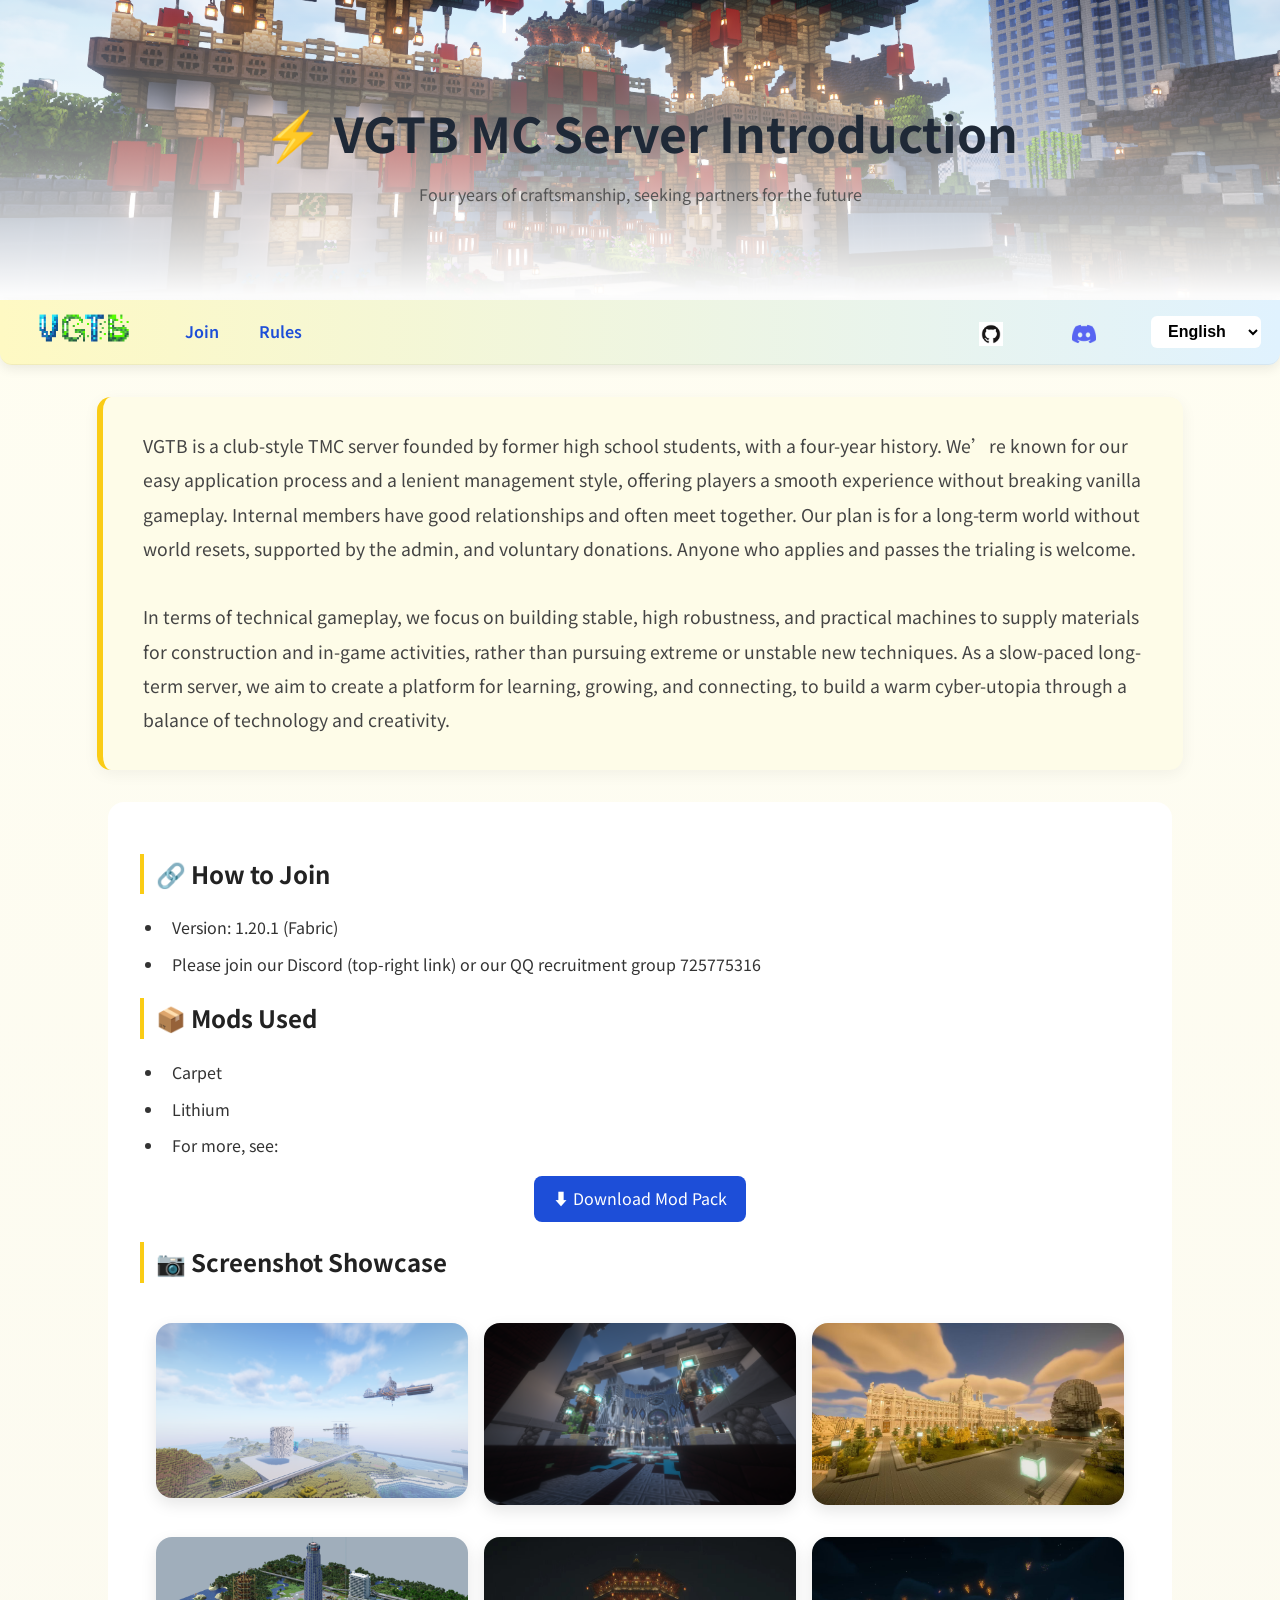
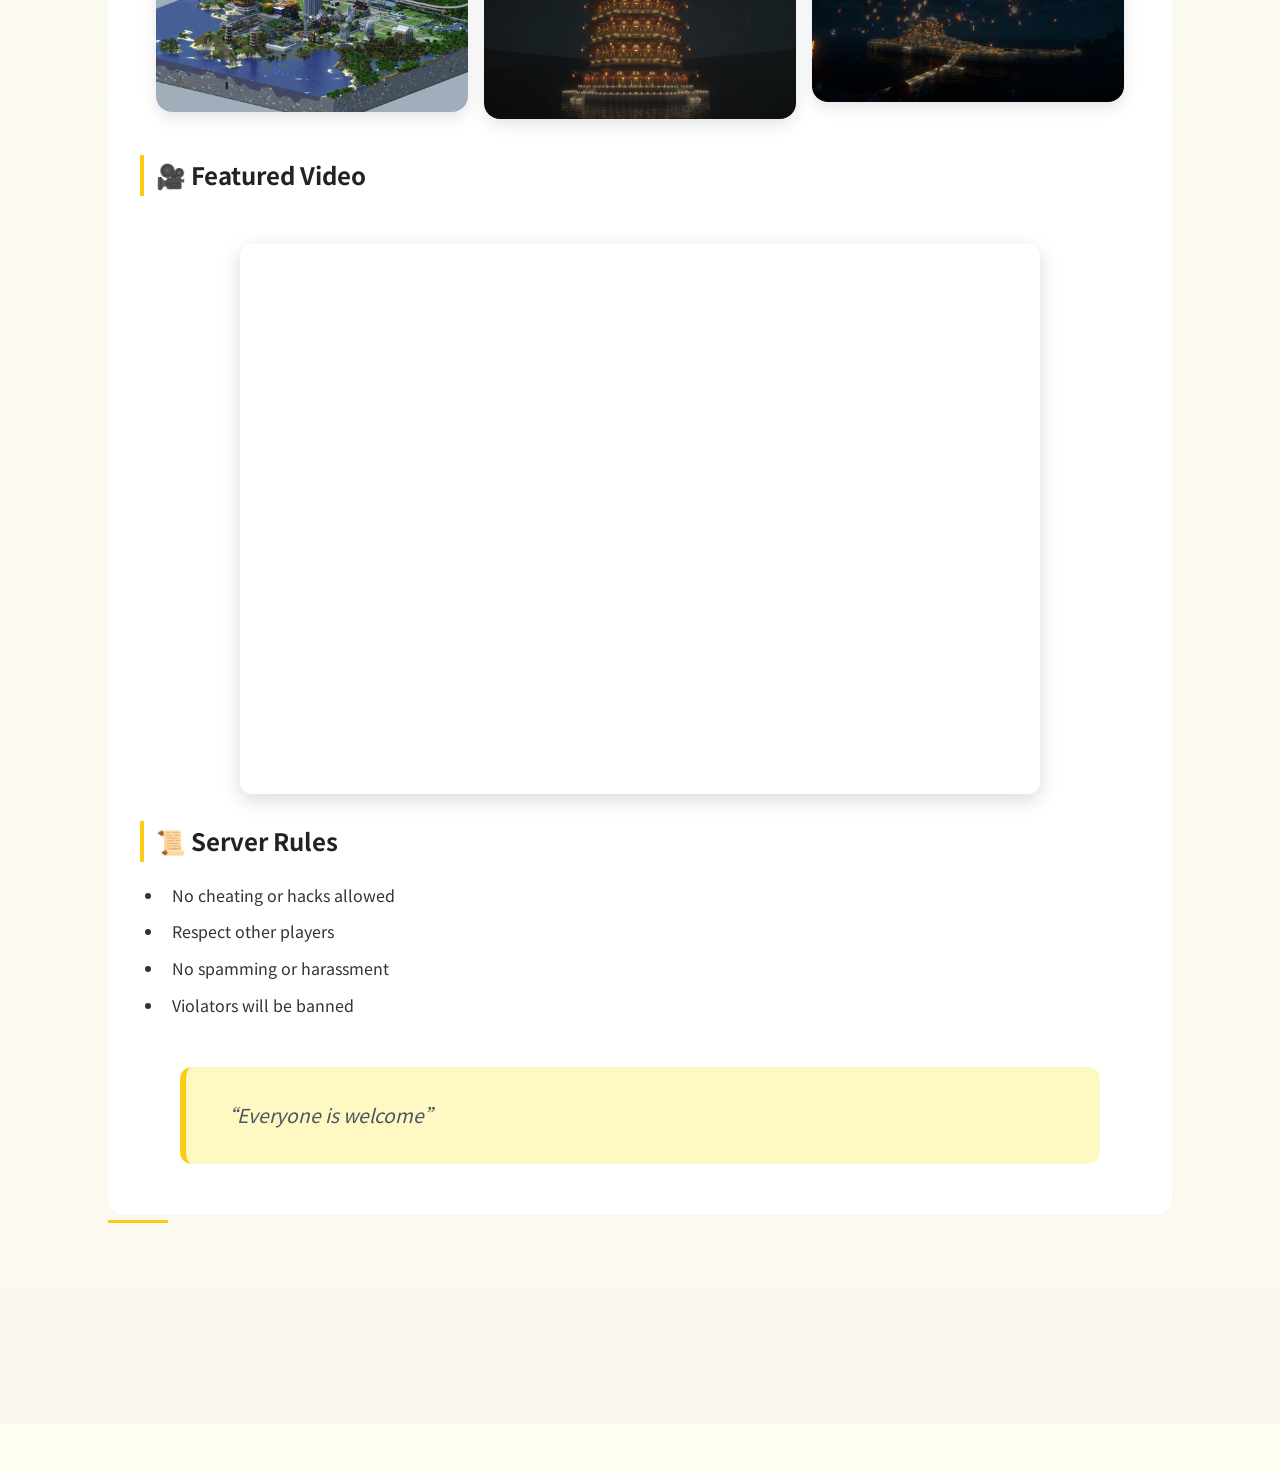
<file: index.html>
<!DOCTYPE html>
<html lang="zh-Hans">
  <head>
    <meta charset="utf-8"/>
    <meta content="width=device-width, initial-scale=1.0" name="viewport"/>
    <title>VGTB 生电服务器介紹</title>
    <link href="https://fonts.googleapis.com/css2?family=Noto+Sans+TC&display=swap" rel="stylesheet"/>
    <link rel="stylesheet" href="css/style-main.css"/>
    <script src="js/js-main/lightbox.js"></script>
    <script src="js/js-main/typing-banner.js"></script>
    <script src="js/js-main/intro-animation.js"></script>
    <script src="js/js-main/lang-toggle.js"></script>
    <script src="js/js-main/scroll-reveal.js"></script>
    <script src="js/js-main/translations.js"></script>
  </head>
  <body id="top">
    <div class="banner">
      <h1 data-i18n="title">⚡ VGTB 生电服务器</h1>
      <p class="typed-tagline"></p>
    </div>
    <nav>
      <div class="left-group">
        <a href="#top"><img class="logo" src="picture/icon/VGTB.png" alt="VGTB 標誌"/></a>
        <a href="#intro" data-i18n="nav-join">加入</a>
        <a href="#rules" data-i18n="nav-rules">规则</a>
      </div>
      <div class="right-group">
        <a class="github-link" href="https://github.com/woodengrass/vgtb.net" target="_blank">
          <img src="picture/icon/gitHub-mark.png" alt="GitHub"/>
        </a>
        <a class="discord-link" href="https://discord.gg/TvsZkuHGcR" target="_blank">
          <img src="picture/icon/discord-mark.png" alt="Discord"/>
        </a>
        <div class="lang-switch">
          <select id="lang-select">
            <option value="zh-Hant">繁體中文</option>
            <option value="zh-Hans">简体中文</option>
            <option value="en">English</option>
          </select>
        </div>
      </div>
    </nav>
    <section class="container intro-text" data-i18n="intro-text">
      VGTB 是一个原高中生（现大学生）创立的俱乐部式生电伺服器，距今已有四年历史。
      我们的不同点：这里有极其亲民的审核门槛、宽松的管理制度，在不违反原版的情况下给玩家最大的便利。
      伺服器成员之间关系和谐，常有线下交流。我们未来的规划是养老、长期建设、不更换存档；四年坚持公益，资金来源于腐竹自掏腰包以及自愿众筹。
      活跃人数过少濒临倒闭，报名且素质经审核后没有问题伺服器都会收。 <br/><br/>
      生电上，倾向于制造稳定、好用、鲁棒性高的机器，以此满足建筑和游戏内娱乐活动的材料需求。不刻意追求极端或不稳定的新技术。
      作为一个慢节奏的长期伺服器，我们希望打造一个共同学习、成长并增强交流的平台，在技术和建筑的平衡下共建一个温暖的赛博乌托邦。
    </section>
    <div class="container">
      <h2 id="intro" data-i18n="join-title">🔗 <span class="section-title">加入方式</span></h2>
      <ul>
        <li data-i18n="version">版本：Minecraft 1.16.5（Fabric）</li>
        <li data-i18n="join-instruction">請先加入Discord（網頁右上角工具列）或是招新群(QQ)725775316</li>
      </ul>
      <h2 data-i18n="mods-title">📦 <span class="section-title">使用模组</span></h2>
      <ul>
        <li>Carpet</li>
        <li>Lithium</li>
        <li data-i18n="mods-more">更多請參見：<a href="mods/mods-list.md">mods-list.md</a></li>
      </ul>
      <div class="div-margin-center">
        <a href="mods/mods.zip" download class="download-button" data-i18n="download-text">
          ⬇️ 下載模组包
        </a>
      </div>
      <h2 data-i18n="screenshots-title">📷 <span class="section-title">截图展示</span></h2>
      <div class="screenshot-gallery">
        <img src="picture/screenshot/spawn.png" alt="全物品"/>
        <img src="picture/screenshot/central_college.png" alt="中心学院"/>
        <img src="picture/screenshot/museum.png" alt="博物馆"/>
        <img src="picture/screenshot/main_city.png" alt="主城"/>
        <img src="picture/screenshot/pagoda.png" alt="宝塔"/>
        <img src="picture/screenshot/chinese_new_year_celebration.png" alt="新年庆祝"/>
      </div>
      <h2 data-i18n="videos-title">🎥 <span class="section-title">精彩视频</span></h2>
      <div class="video-embed">
        <iframe allowfullscreen="" src="https://player.bilibili.com/player.html?bvid=BV1U6421u7VH&high_quality=1&as_wide=1&danmaku=0"></iframe>
      </div>
      <h2 id="rules" data-i18n="rules-title">📜 <span class="section-title">服务器規則</span></h2>
      <ul>
        <li data-i18n="rule-1">禁止使用外挂</li>
        <li data-i18n="rule-2">尊重其他玩家</li>
        <li data-i18n="rule-3">禁止刷屏与骚扰</li>
        <li data-i18n="rule-4">違規者將踢出服务器</li>
      </ul>
      <blockquote class="quote" data-i18n="quote-text">
        「欢迎任何人加入（讨饭）」<br/><br/>
      </blockquote>
    </div>
    <footer>
      <p data-i18n="footer-text">VGTB 服务器版權所有 ©2025</p>
      <p data-i18n="contact-text">网站问题请联系service@woodengrass.me</p>
    </footer>
  </body>
</html>
</file>
<file: css/style-main.css>
body {
    font-family: 'Noto Sans TC', sans-serif;
    background: linear-gradient(to bottom, #fffef2, #faf8ef);
    color: #333;
    margin: 0;
    padding: 0;
    line-height: 1.7;
    overflow-x: hidden;
  }
  .banner {
    position: relative;
    background: url('../picture/screenshot/banner.png') center/cover no-repeat;
    height: 300px;
    width: 100%;
    display: flex;
    flex-direction: column;
    justify-content: center;
    align-items: center;
    text-align: center;
    animation: fadeInBanner 2s ease-out;
  }
  .banner::after {
    content: '';
    position: absolute;
    top: 0;
    left: 0;
    right: 0;
    bottom: 0;
    background: linear-gradient(to bottom, rgba(255,255,255,0) 0%, rgba(255,255,255,1) 100%);
  }
  .banner h1, .banner p {
    position: relative;
    z-index: 1;
    margin: 0;
    color: #1f2937;
    animation: popIn 1s ease-out;
  }
  .banner h1 {
    font-size: 3rem;
    animation-delay: 0.3s;
  }
  .banner p {
    margin-top: 0.5rem;
    color: #555;
    animation-delay: 0.5s;
  }
  nav {
    position: sticky;
    top: 0;
    z-index: 1000;
    background: linear-gradient(to right, #fef9c3, #e0f2fe);
    box-shadow: 0 4px 12px rgba(0, 0, 0, 0.08);
    padding: 0.6rem 1.2rem;
    display: flex;
    justify-content: space-between;
    align-items: center;
    flex-wrap: wrap;
    border-bottom: 1px solid rgba(0,0,0,0.05);
    backdrop-filter: blur(10px);
    transition: all 0.3s ease-in-out;
    animation: fadeIn 1s ease;
    border-radius: 0 0 12px 12px;
  }
  nav .left-group {
    display: flex;
    align-items: center;
  }
  .right-group {
    display: flex;
    align-items: center;
    gap: 1.2rem;
  }
  .logo {
    height: 28px;
    margin-right: 1rem;
  }
  nav a {
    margin: 0 0.75rem;
    color: #1d4ed8;
    text-decoration: none;
    font-weight: 600;
    font-size: 1rem;
    padding: 0.3rem 0.5rem;
    border-radius: 6px;
    transition: all 0.3s ease;
  }
  nav a:hover {
    text-decoration: none;
    background: rgba(253, 224, 71, 0.3);
    color: #dc2626;
  }
  .github-link img,
  .discord-link img {
    height: 24px;
    vertical-align: middle;
    margin-left: 10px;
  }
  .container {
    max-width: 1000px;
    margin: 2rem auto;
    background: #fff;
    padding: 2rem;
    border-radius: 16px;
    animation: fadeUp 1s ease-in;
  }
  .container img {
    max-width: 100%;
    height: auto;
    display: block;
    margin: 1rem auto;
    border-radius: 12px;
    transition: transform 0.3s ease;
  }
  .container img:hover {
    transform: scale(1.03);
  }
  h2 {
    border-left: 4px solid #facc15;
    padding-left: 0.75rem;
    color: #222;
    animation: fadeIn 1s ease-in;
  }
  h2::after {
    content: '';
    position: absolute;
    bottom: -8px;
    left: 0;
    width: 60px;
    height: 3px;
    background: #facc15;
    animation: slideIn 1s ease-out;
  }
  ul {
    padding-left: 1.5rem;
  }
  li {
    margin-bottom: 0.6rem;
    transition: transform 0.2s ease, background 0.3s;
    padding-left: 0.5rem;
  }
  li:hover {
    transform: translateX(8px);
    background: rgba(250, 204, 21, 0.1);
    border-left: 3px solid #facc15;
  }
  a {
    color: #1d4ed8;
    text-decoration: none;
    transition: all 0.3s ease-in-out;
  }
  a:hover {
    color: #dc2626;
    text-decoration: underline;
  }
  .quote {
    background: #fef9c3;
    padding: 2rem;
    margin-top: 3rem;
    border-left: 6px solid #facc15;
    font-style: italic;
    font-size: 1.2rem;
    color: #4b5563;
    border-radius: 12px;
    animation: fadeIn 2s ease-in;
  }
  .video-embed {
    margin-top: 3rem;
    text-align: center;
  }
  iframe {
    width: 100%;
    height: 550px;
    max-width: 800px;
    border: none;
    border-radius: 12px;
    box-shadow: 0 6px 20px rgba(0,0,0,0.15);
  }
  footer {
    text-align: center;
    padding: 2rem;
    font-size: 0.95rem;
    color: #666;
    background: linear-gradient(to right, #f3f4f6, #e5e7eb);
    margin-top: 3rem;
    animation: fadeIn 1.2s ease-in;
  }
  @keyframes fadeInBanner {
    from { opacity: 0; transform: translateY(-30px); }
    to { opacity: 1; transform: translateY(0); }
  }
  @keyframes fadeIn {
    from { opacity: 0; }
    to { opacity: 1; }
  }
  @keyframes fadeUp {
    from { opacity: 0; transform: translateY(40px); }
    to { opacity: 1; transform: translateY(0); }
  }
  @keyframes popIn {
    from { opacity: 0; transform: scale(0.95); }
    to { opacity: 1; transform: scale(1); }
  }
  @keyframes slideIn {
    from { width: 0; }
    to { width: 60px; }
  }
  .screenshot-gallery {
    display: grid;
    grid-template-columns: repeat(auto-fit, minmax(280px, 1fr));
    column-gap: 1rem;
    margin-top: 1.5rem;
    padding: 0 1rem;
  }
  .screenshot-gallery img {
    width: 100%;
    height: auto;
    border-radius: 16px;
    box-shadow: 0 6px 16px rgba(0, 0, 0, 0.1);
    transition: transform 0.4s ease, box-shadow 0.4s ease;
  }
  .screenshot-gallery img:hover {
    transform: scale(1.05);
    box-shadow: 0 10px 24px rgba(0, 0, 0, 0.2);
  }
  .intro-cover {
    position: relative;
    height: 100vh;
    background: linear-gradient(to bottom, #fefce8, #fff);
    display: flex;
    justify-content: center;
    align-items: center;
    text-align: center;
    padding: 2rem;
    box-sizing: border-box;
    animation: fadeIn 1.5s ease-in;
  }
  .intro-text {
    max-width: 700px;
    animation: popIn 1.4s ease;
  }
  .intro-text h1 {
    font-size: 3rem;
    margin-bottom: 1rem;
    color: #1f2937;
  }
  .intro-text p {
    font-size: 1.25rem;
    color: #555;
  }
  .container, .banner, footer {
    opacity: 0;
    transform: translateY(50px);
    transition: all 1s ease, transform 0.6s cubic-bezier(0.25, 1, 0.5, 1), opacity 0.6s ease;
  }
  .visible {
    opacity: 1 !important;
    transform: translateY(0) !important;
  }
  .section-title {
    display: inline-block;
    animation: popIn 0.8s ease;
  }
  .section-title::before {
    content: '';
    display: inline-block;
    width: 12px;
    height: 12px;
    background: #facc15;
    border-radius: 50%;
    margin-right: 0.5rem;
    vertical-align: middle;
    animation: popIn 0.8s ease;
  }
.container.intro-text {
  max-width: 1000px;
  margin: 2rem auto;
  padding: 2rem 2.5rem;
  background: #fefce8;
  border-left: 6px solid #facc15;
  border-radius: 14px;
  box-shadow: 0 4px 16px rgba(0,0,0,0.05);
  font-size: 1.1rem;
  line-height: 1.95;
  color: #444;
  opacity: 0;
  transform: translateY(50px);
  transition: all 0.8s ease-in-out;
}
.download-button {
  background: #1d4ed8;
  color: #fff;
  padding: 0.6rem 1.2rem;
  border-radius: 8px;
  text-decoration: none;
  transition: background 0.3s;
  display: inline-block;
}
.download-button:hover {
  background: #2563eb;
}
.div-margin-center {
  margin-top: 1rem;
  text-align: center;
}
.lang-switch {
  margin-left: 1rem;
}
.lang-switch select {
  background: white;
  border: none;
  padding: 0.4em 0.8em;
  border-radius: 6px;
  font-weight: bold;
  cursor: pointer;
  font-size: 1rem;
}
</file>
